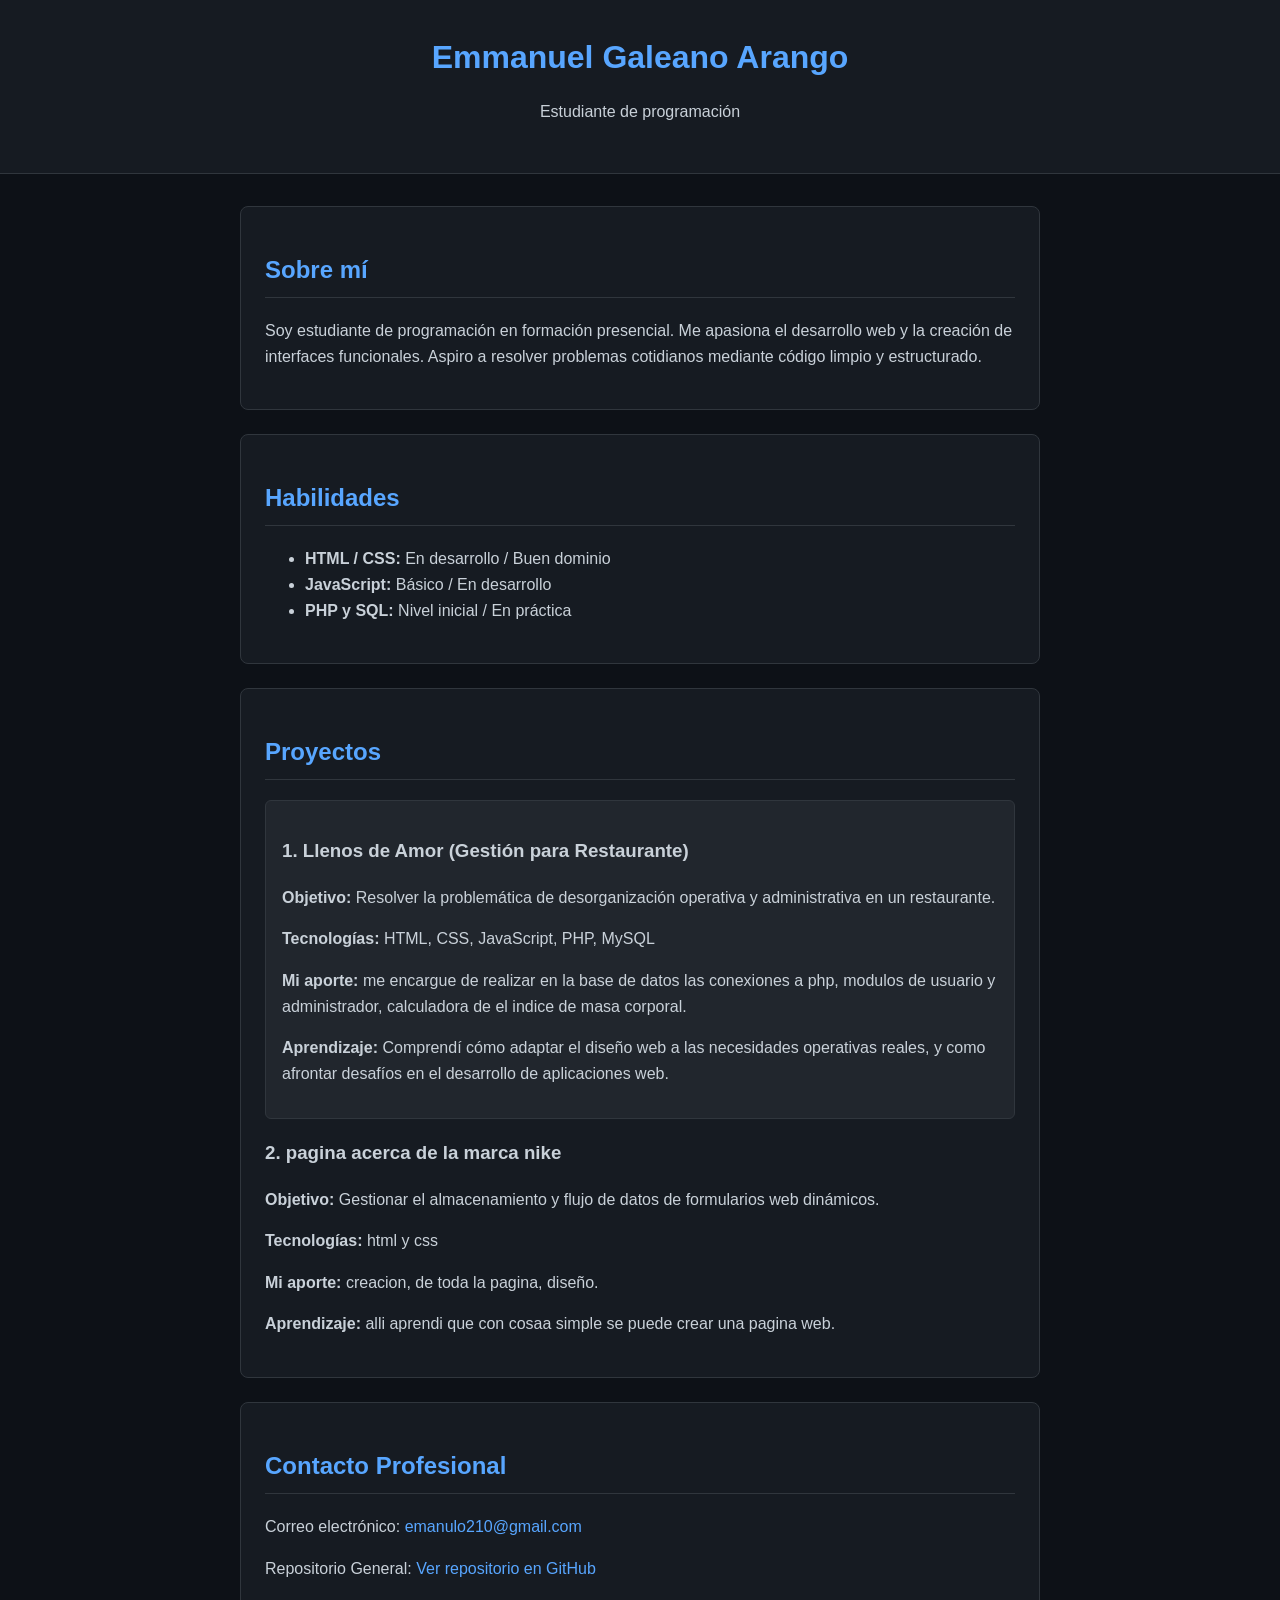
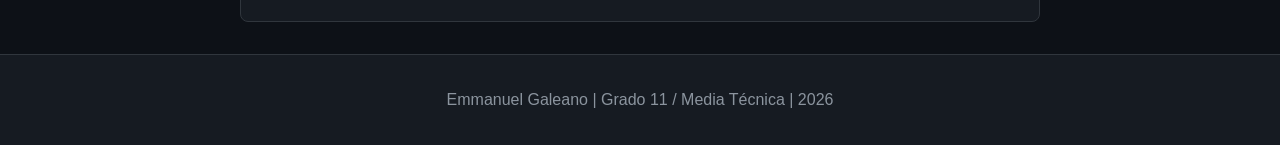
<file: index.html>
<!DOCTYPE html>
<html lang="es">
<head>
    <meta charset="UTF-8">
    <meta name="viewport" content="width=device-width, initial-scale=1.0">
    <title>Portafolio | Emmanuel Galeano</title>
    <link rel="stylesheet" href="styles.css">
</head>
<body>
    <header>
        <h1>Emmanuel Galeano Arango</h1>
        <p>Estudiante de programación</p>
    </header>

    <main>
    
        <section id="sobre-mi">
            <h2>Sobre mí</h2>
            <p>Soy estudiante de programación en formación presencial. Me apasiona el desarrollo web y la creación de interfaces funcionales. Aspiro a resolver problemas cotidianos mediante código limpio y estructurado.</p>
        </section>

    
        <section id="habilidades">
            <h2>Habilidades</h2>
            <ul>
                <li><strong>HTML / CSS:</strong> En desarrollo / Buen dominio</li>
                <li><strong>JavaScript:</strong> Básico / En desarrollo</li>
                <li><strong>PHP y SQL:</strong> Nivel inicial / En práctica</li>
            </ul>
        </section>


        <section id="proyectos">
            <h2>Proyectos</h2>
            
        
            <div class="tarjeta-proyecto">
                <h3>1. Llenos de Amor (Gestión para Restaurante)</h3>
                <p><strong>Objetivo:</strong> Resolver la problemática de desorganización operativa y administrativa en un restaurante.</p>
                <p><strong>Tecnologías:</strong> HTML, CSS, JavaScript, PHP, MySQL</p>
                <p><strong>Mi aporte:</strong> me encargue de realizar en la base de datos las conexiones a php, modulos de usuario y administrador, calculadora de el indice de masa corporal.</p>
                <p><strong>Aprendizaje:</strong> Comprendí cómo adaptar el diseño web a las necesidades operativas reales, y como afrontar desafíos en el desarrollo de aplicaciones web.</p>
            

            </div>

           
                <h3>2. pagina acerca de la marca nike</h3>
                <p><strong>Objetivo:</strong> Gestionar el almacenamiento y flujo de datos de formularios web dinámicos.</p>
                <p><strong>Tecnologías:</strong> html y css</p>
                <p><strong>Mi aporte:</strong> creacion, de toda la pagina, diseño.</p>
                <p><strong>Aprendizaje:</strong> alli aprendi que con cosaa simple se puede crear una pagina web.</p>
               
            </div>
        </section>


        <section id="contacto">
            <h2>Contacto Profesional</h2>
            <p>Correo electrónico: <a href="mailto:emanulo210@gmail.com">emanulo210@gmail.com</a></p>
            <p>Repositorio General: <a href="https://github.com/emanulo210-creator/portafolio_programacion_emmanuel" target="_blank">Ver repositorio en GitHub</a></p>
        </section>
    </main>

    <footer>
        <p>Emmanuel Galeano | Grado 11 / Media Técnica | 2026</p>
    </footer>
</body>
</html>
</file>
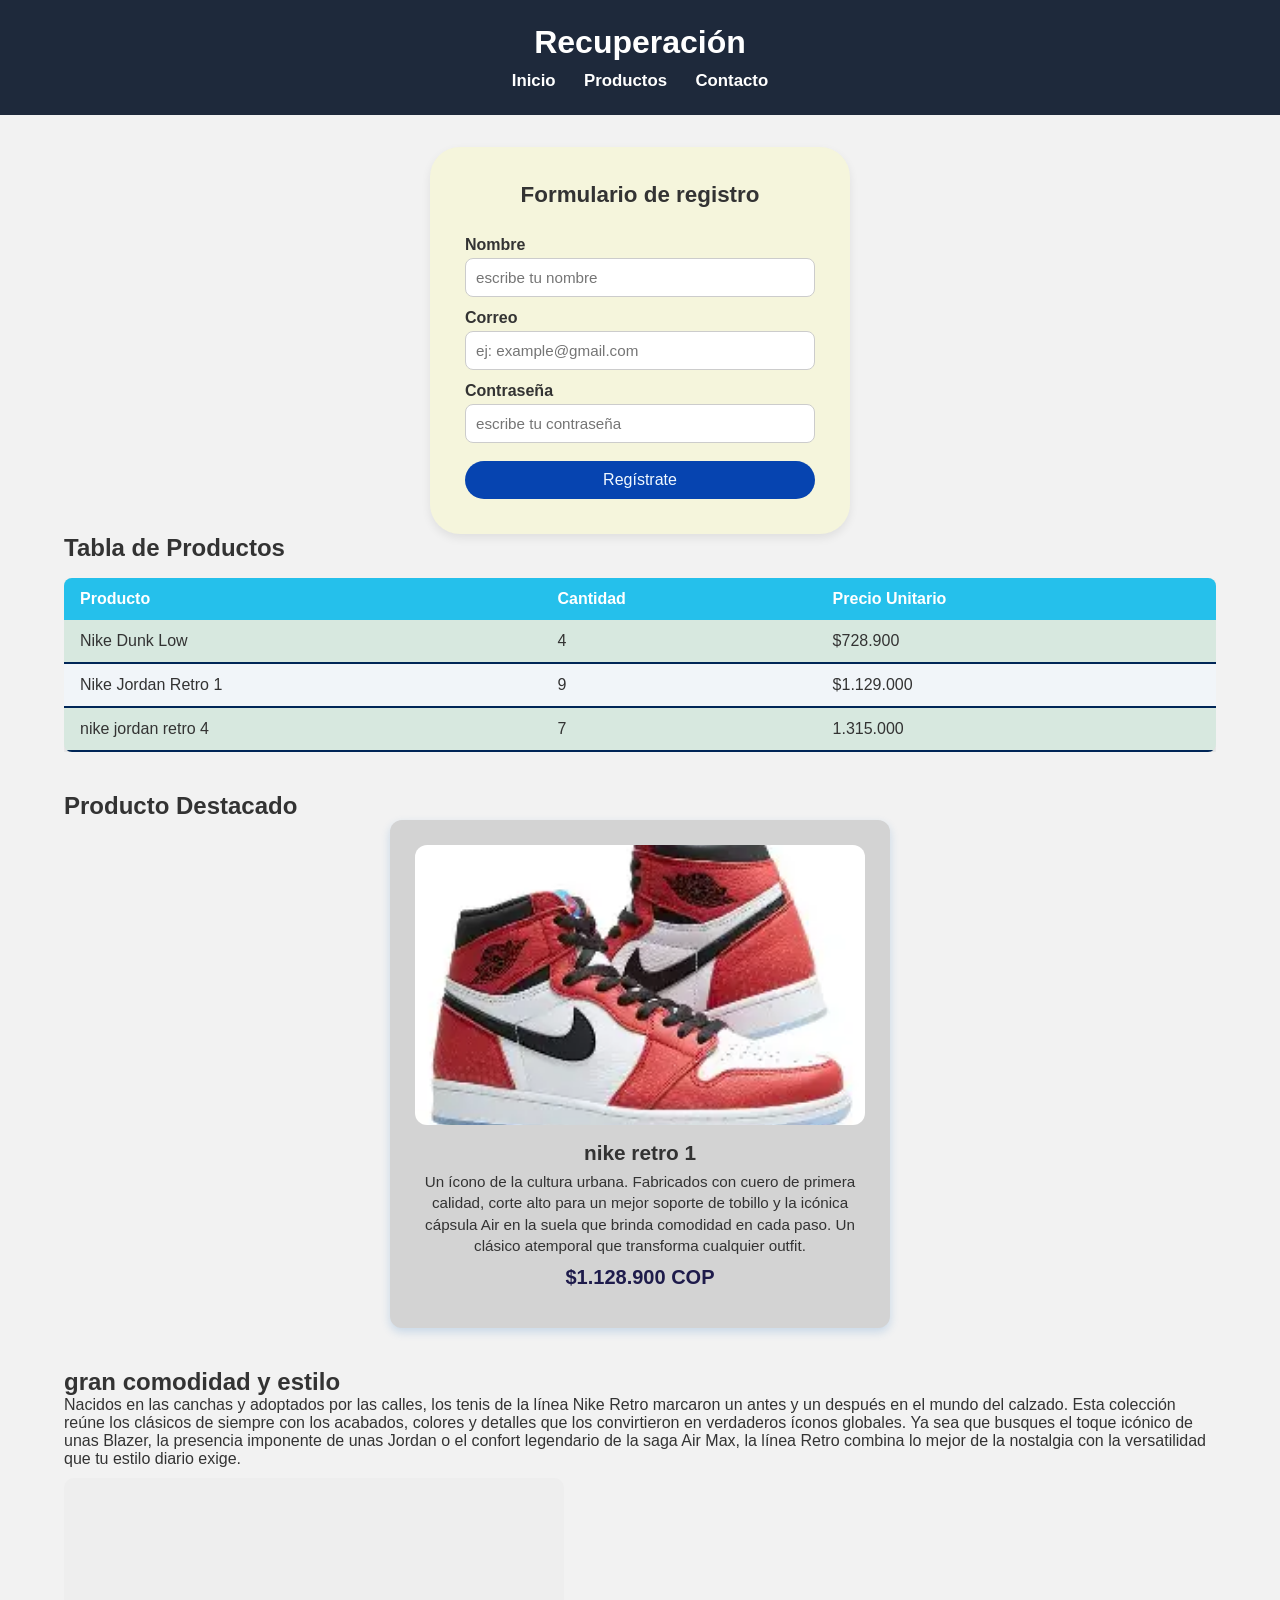
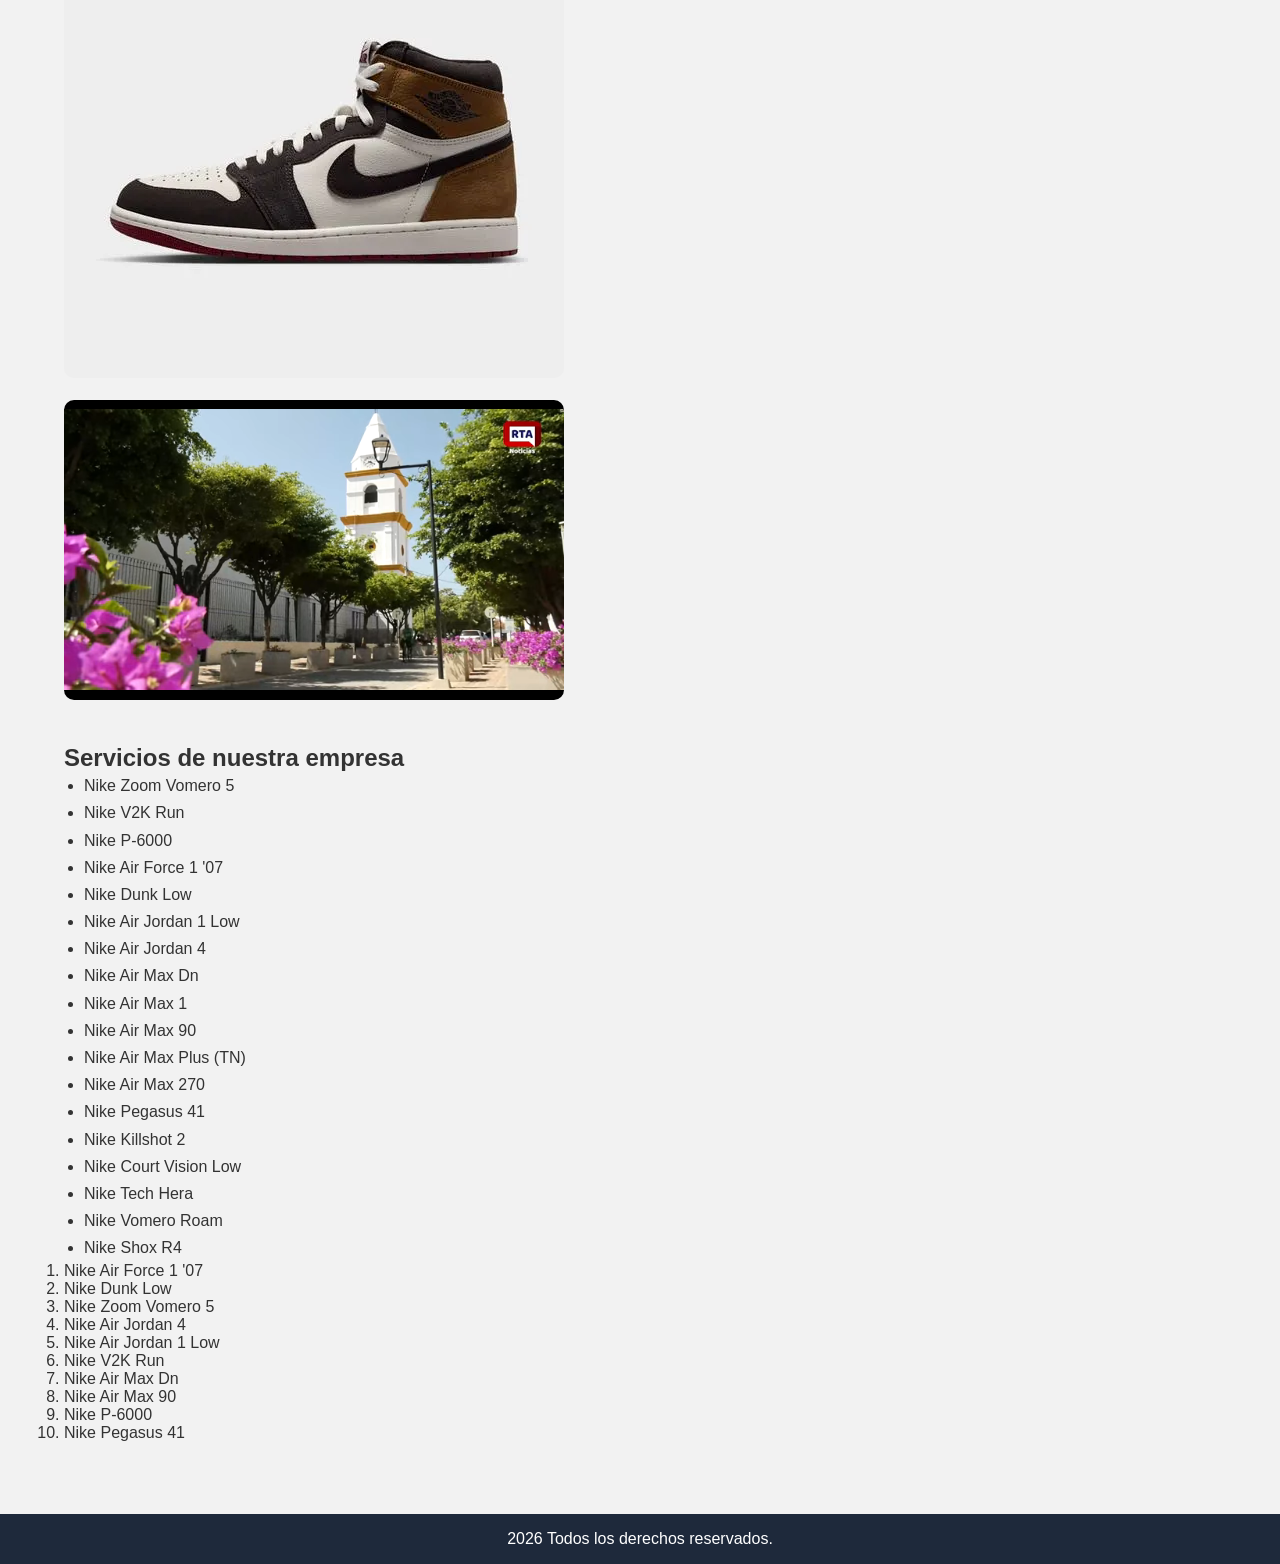
<file: proyecto2/01.html>
<!DOCTYPE html>
<html lang="es">
<head>
  <meta charset="UTF-8">
  <meta name="viewport" content="width=device-width, initial-scale=1.0">
  <title>Recuperación</title>
  <link rel="stylesheet" href="02.css">
</head>
<body>

  <header>
    <h1>Recuperación</h1>
    <nav class="navegacion">
      <a href="01.html">Inicio</a>
      <a href="02.html">Productos</a>
      <a href="#contacto">Contacto</a>
    </nav>
  </header>

  <main>

    <section class="formulario">
      <h1>Formulario de registro</h1>
      <form>
        <label>Nombre</label>
        <input type="text" placeholder="escribe tu nombre" required>

        <label>Correo</label>
        <input type="email" placeholder="ej: example@gmail.com" required>

        <label>Contraseña</label>
        <input type="password" placeholder="escribe tu contraseña" required>

        <button type="submit">Regístrate</button>
      </form>
    </section>

    <section>
      <h2>Tabla de Productos</h2>
      <div class="tabla-contenedor">
        <table>
          <thead>
            <tr>
              <th>Producto</th>
              <th>Cantidad</th>
              <th>Precio Unitario</th>
            </tr>
          </thead>
          <tbody>
            <tr>
              <td>Nike Dunk Low</td>
              <td>4</td>
              <td>$728.900</td>
            </tr>
            <tr>
              <td>Nike Jordan Retro 1</td>
              <td>9</td>
              <td>$1.129.000</td>
            </tr>
            <tr><td>nike jordan retro 4</td>
                <td>7</td>
                <td>1.315.000</td>
            </tr>
          </tbody>
        </table>
      </div>
    </section>

    <section>
      <h2>Producto Destacado</h2>
      <div class="card">
        <img src="nik.webp" alt="Río Guatapurí">
        <h3>nike retro 1</h3>
        <p class="card-descripcion">
          Un ícono de la cultura urbana. Fabricados con cuero de primera calidad, corte alto para un mejor soporte de tobillo y la icónica cápsula Air en la suela que brinda comodidad en cada paso. Un clásico atemporal que transforma cualquier outfit.
        </p>
        <p class="precio">$1.128.900 COP</p>
      </div>
    </section>

    <section>
      <h1>gran comodidad y estilo</h1>
      <p>Nacidos en las canchas y adoptados por las calles, los tenis de la línea Nike Retro marcaron un antes y un después en el mundo del calzado. Esta colección reúne los clásicos de siempre con los acabados, colores y detalles que los convirtieron en verdaderos íconos globales.
        Ya sea que busques el toque icónico de unas Blazer, la presencia imponente de unas Jordan o el confort legendario de la saga Air Max, la línea Retro combina lo mejor de la nostalgia con la versatilidad que tu estilo diario exige.</p>

      <img src="retro.webp" alt="Imagen de Valledupar" class="imagen-valledupar">
      <br><br>

      <iframe 
        src="valledupar.mp4" 
        allowfullscreen>
      </iframe> 
    </section>

    <section>
      <h1>Servicios de nuestra empresa</h1>
      <ul class="lista-servicios">
  <li>Nike Zoom Vomero 5</li>
  <li>Nike V2K Run</li>
  <li>Nike P-6000</li>
  <li>Nike Air Force 1 '07</li>
  <li>Nike Dunk Low</li>
  <li>Nike Air Jordan 1 Low</li>
  <li>Nike Air Jordan 4</li>
  <li>Nike Air Max Dn</li>
  <li>Nike Air Max 1</li>
  <li>Nike Air Max 90</li>
  <li>Nike Air Max Plus (TN)</li>
  <li>Nike Air Max 270</li>
  <li>Nike Pegasus 41</li>
  <li>Nike Killshot 2</li>
  <li>Nike Court Vision Low</li>
  <li>Nike Tech Hera</li>
  <li>Nike Vomero Roam</li>
  <li>Nike Shox R4</li>
</ul>
<ol>
  <li>Nike Air Force 1 '07</li>
  <li>Nike Dunk Low</li>
  <li>Nike Zoom Vomero 5</li>
  <li>Nike Air Jordan 4</li>
  <li>Nike Air Jordan 1 Low</li>
  <li>Nike V2K Run</li>
  <li>Nike Air Max Dn</li>
  <li>Nike Air Max 90</li>
  <li>Nike P-6000</li>
  <li>Nike Pegasus 41</li>
</ol>
    </section>

  </main>

  <footer id="contacto">
    <p>2026 Todos los derechos reservados.</p>
  </footer>

</body>
</html>
</file>
<file: styles.css>
body {
    font-family: Arial, sans-serif;
    margin: 0;
    padding: 0;
    background-color: #0d1117;
    color: #c9d1d9;
    line-height: 1.6;
}

header {
    background-color: #161b22;
    text-align: center;
    padding: 2rem;
    border-bottom: 1px solid #30363d;
}

header h1 {
    margin: 0;
    color: #58a6ff;
}

main {
    max-width: 800px;
    margin: 2rem auto;
    padding: 0 1rem;
}

section {
    background-color: #161b22;
    margin-bottom: 1.5rem;
    padding: 1.5rem;
    border-radius: 8px;
    border: 1px solid #30363d;
}

h2 {
    color: #58a6ff;
    border-bottom: 1px solid #30363d;
    padding-bottom: 0.5rem;
}

.tarjeta-proyecto {
    background-color: #21262d;
    padding: 1rem;
    margin-top: 1rem;
    border-radius: 6px;
    border: 1px solid #30363d;
}

footer {
    text-align: center;
    padding: 1rem;
    background-color: #161b22;
    color: #8b949e;
    border-top: 1px solid #30363d;
}

a {
    color: #58a6ff;
    text-decoration: none;
}

a:hover {
    text-decoration: underline;
}
</file>
<file: proyecto2/02.css>
* {
  box-sizing: border-box;
  margin: 0;
  padding: 0;
}

body {
  display: grid;
  grid-template-rows: auto 1fr auto;
  min-height: 100vh;
  font-family: Arial, sans-serif;
  background-color: #f2f2f2;
  color: #333;
}

header {
  background-color: #1e293b;
  color: #ffffff;
  padding: 1.5rem;
  text-align: center;
}

.navegacion {
  margin-top: 10px;
}

.navegacion a {
  color: #ffffff;
  text-decoration: none;
  margin: 0 12px;
  font-weight: bold;
  font-size: 1.05rem;
}

.navegacion a:hover {
  text-decoration: underline;
  color: #50e735;
}

main {
  padding: 2rem 1.5rem;
  max-width:1200px;
  margin: 0 auto;
  width: 100%;
}

footer {
  background-color: #1e293b;
  color: #ffffff;
  text-align: center;
  padding: 1rem;
}

section {
  margin-bottom: 2.5rem;
}

.formulario {
  max-width: 420px;
  width: 100%;
  padding: 35px;
  background-color: beige;
  border-radius: 30px;
  margin: 0 auto;
  box-shadow: 0 4px 10px rgba(0, 0, 0, 0.08);
}

.formulario h1 {
  font-size: 1.4rem;
  margin-bottom: 1rem;
  text-align: center;
}

form {
  display: flex;
  flex-direction: column;
}

label {
  margin-top: 12px;
  margin-bottom: 4px;
  font-weight: bold;
}

input {
  padding: 10px;
  border: 1px solid #ccc;
  border-radius: 8px;
  font-size: 0.95rem;
}

button {
  margin-top: 18px;
  background-color: rgb(6, 68, 176);
  color: aliceblue;
  padding: 10px 20px;
  border-radius: 50px;
  border: none;
  cursor: pointer;
  font-size: 1rem;
  transition: background-color 0.3s ease;
}

button:hover {
  background-color: green;
}

.tabla-contenedor {
  overflow-x: auto;
  margin-top: 1rem;
}

table {
  width: 100%;
  border-collapse: collapse;
  background-color: #d7e8df;
  box-shadow: 0 4px 6px rgba(0, 0, 0, 0.1);
  border-radius: 8px;
  overflow: hidden;
}

th, td {
  padding: 12px 16px;
  text-align: left;
}

thead {
  background-color: #25c0eb;
  color: #ffffff;
}

tbody tr {
  border-bottom: 2px solid #002657;
}

tbody tr:nth-child(even) {
  background-color: #f1f5f9;
}

tbody tr:hover {
  background-color: #e2e8f0;
}

.card {
  max-width: 500px;
  width: 100%;
  padding: 25px;
  border-radius: 12px;
  text-align: center;
  background-color: lightgrey;
  box-shadow: 0 4px 10px rgba(30, 110, 190, 0.2);
  margin: 0 auto;
}

.card img {
  width: 100%;
  max-height: 280px;
  object-fit: cover;
  border-radius: 12px;
}

.card h3 {
  margin: 12px 0 6px;
  font-size: 1.3rem;
}

.card-descripcion {
  font-size: 0.95rem;
  color: #333;
  line-height: 1.4;
  margin-bottom: 10px;
}

.precio {
  font-size: 1.25rem;
  font-weight: bold;
  color: #1e1b4b;
  margin: 8px 0 14px;
}

.card button {
  padding: 10px 20px;
  border: none;
  border-radius: 8px;
  cursor: pointer;
}

.imagen-valledupar {
  width: 100%;
  max-width: 500px;
  height: auto;
  border-radius: 10px;
  margin-top: 10px;
}

iframe {
  width: 100%;
  max-width: 500px;
  height: 300px;
  border: none;
  border-radius: 10px;
}

.lista-servicios {
  padding-left: 20px;
  line-height: 1.7;
}
</file>
